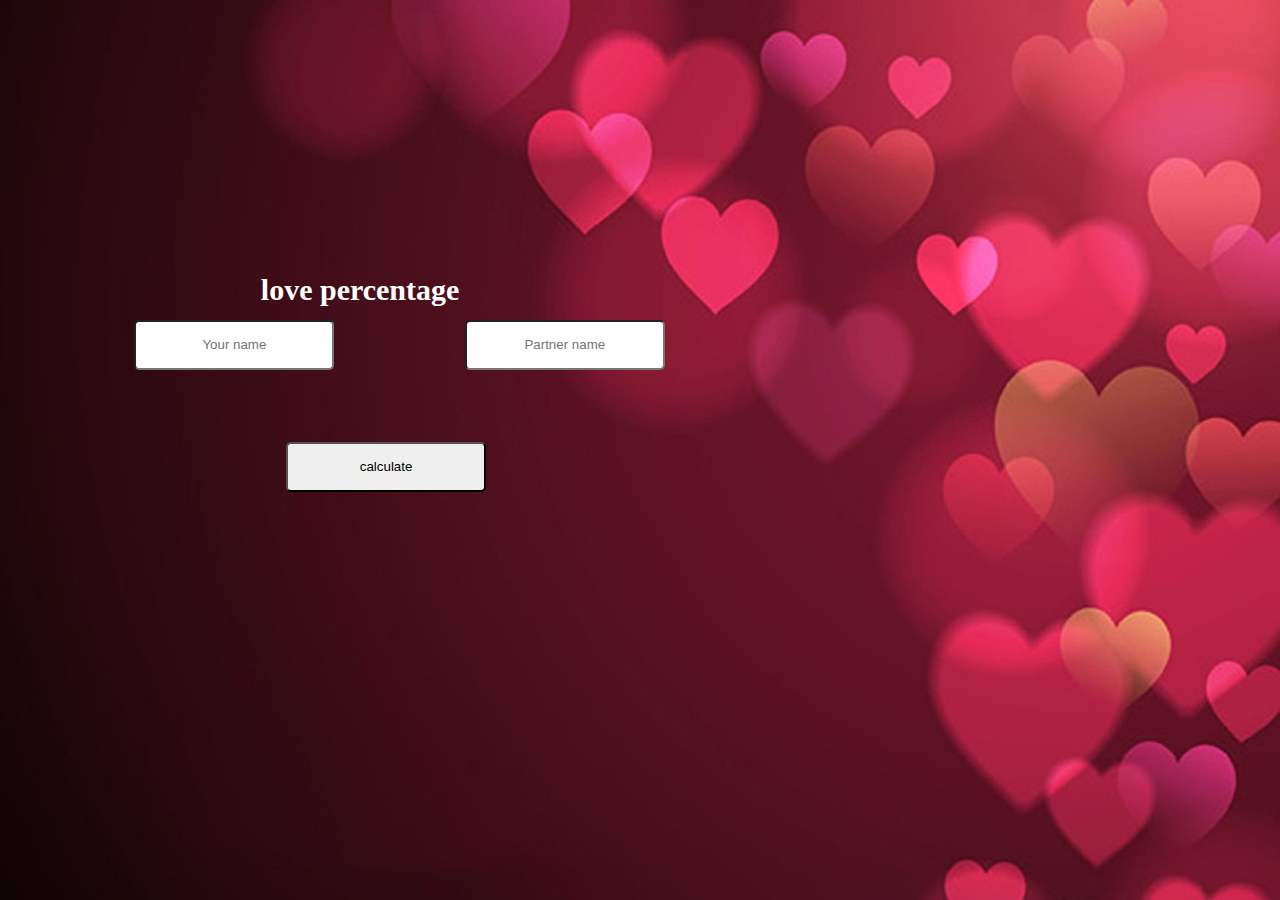
<file: love_calculator.html>
<html>
<head><title>Love Calculator</title>
  <link rel="icon" type="image/png" href="favicon.ico">
<style type="text/css">
body{
background-image:url("love.jpg");
background-repeat:no-repeat;
background-size:cover;
}
#t1
{
margin-top:20%;
margin-left:10%;

}
#t2{
margin-left:10%;
}
input[type=submit]
{
text-align:center;
margin-left:22%;
height:50px;
width:200px;
border-radius:5px;
}
input[type=text]
{
text-align:center;
height:50px;
width:200px;
border-radius:5px;
}
h2{
position: relative;
top: 30%;
left:20%;
font-size:30px;
font-family:Cursive;
color:white;
}
</style>
<script>
function calculate()
{
var l=Math.random();
var result=Math.floor(l*100);
event.preventDefault(); 
document.getElementById("myText").innerHTML = result+ "%";
}
</script>
</head>
<body>
<h2>  love percentage <span id="myText"></span> </h2>
<form>
<input type="text" id="t1" placeholder="Your name" />
<input type="text" id="t2"  placeholder="Partner name" />
<br /><br/><br/> <br/><br />
<input type="submit"  value="calculate" onclick="calculate()">
</form>
</body>
</html>
</file>
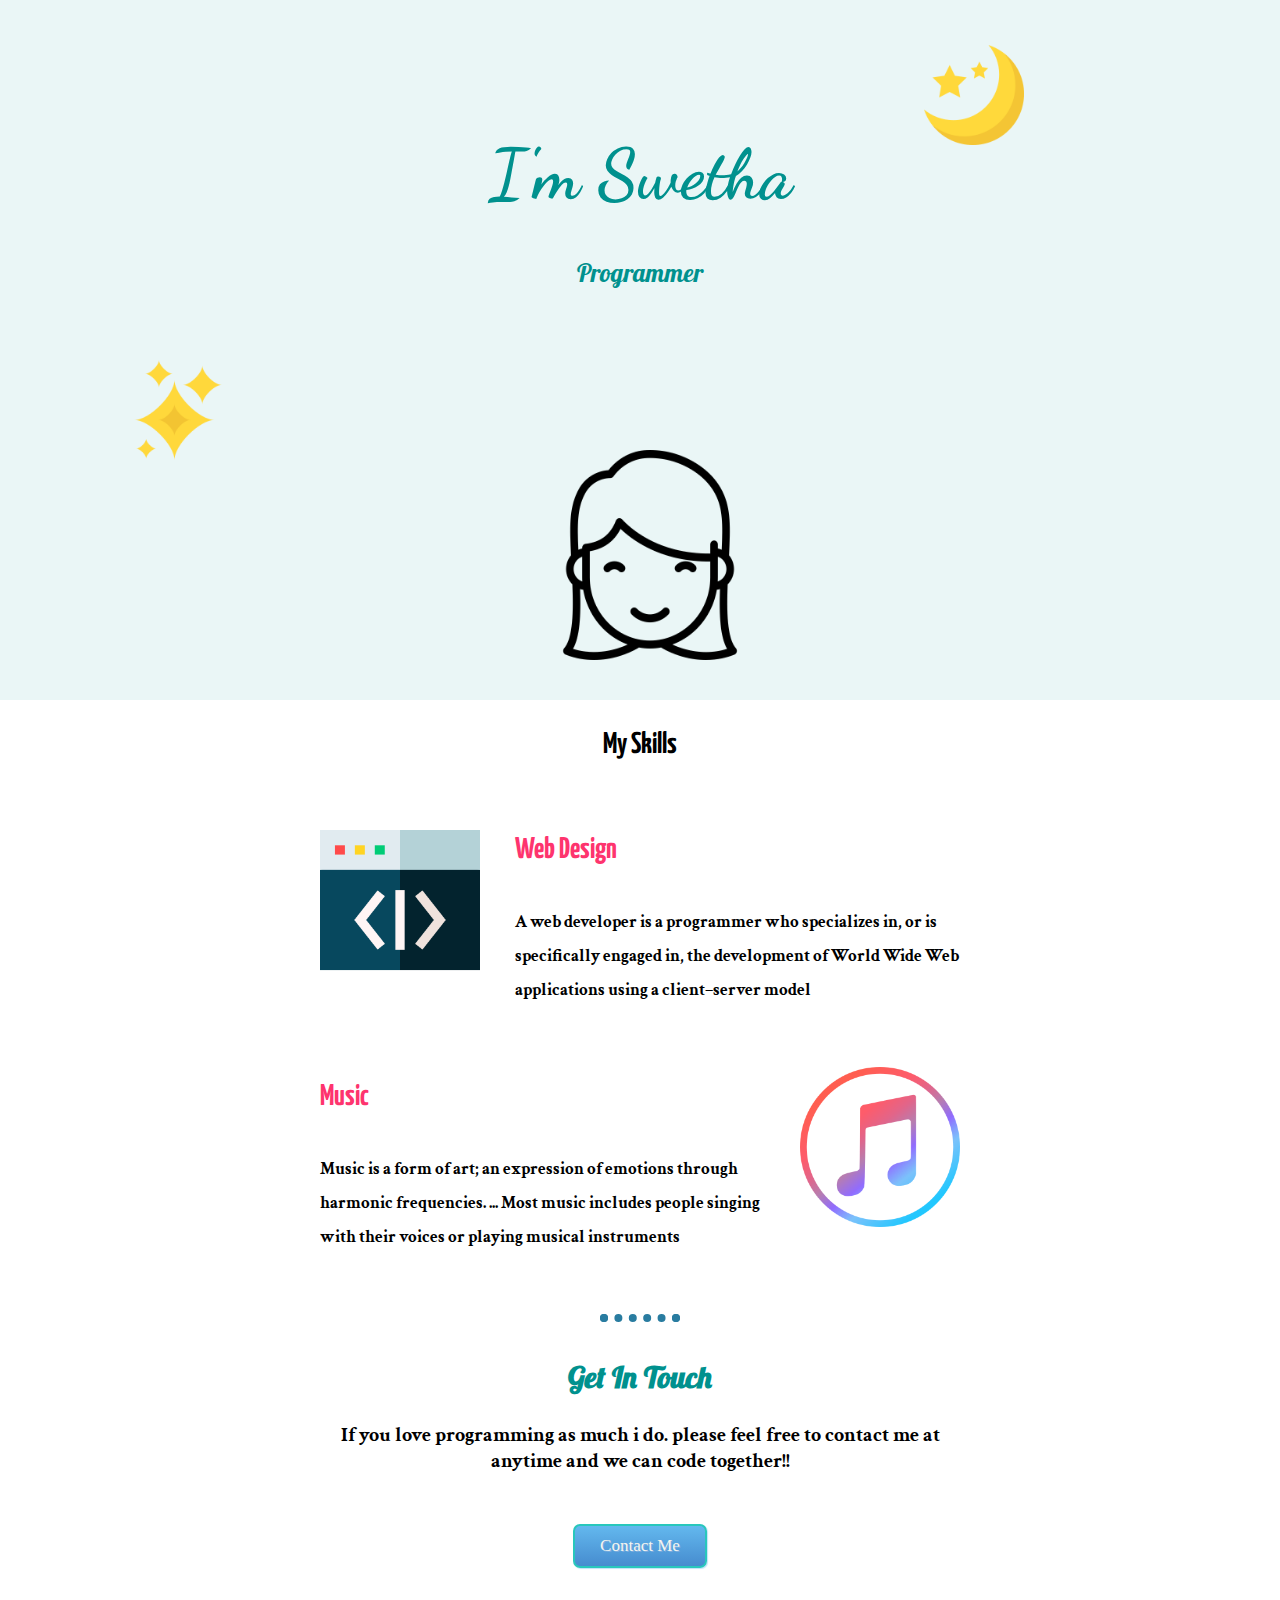
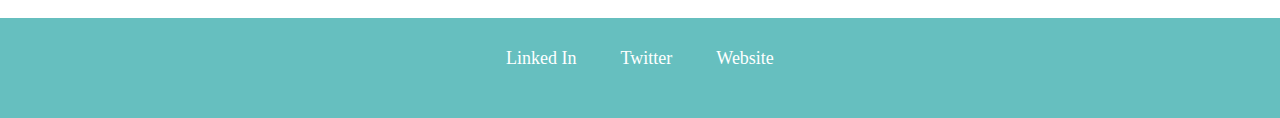
<file: pagedesign.html>
<html>
<head><title>CSS</title>
<link rel="stylesheet" type="text/css"href="all.css">
<link href="https://fonts.googleapis.com/css?family=Dancing+Script|Lobster&display=swap" rel="stylesheet">
<link href="https://fonts.googleapis.com/css?family=Crimson+Text|Yanone+Kaffeesatz&display=swap" rel="stylesheet">

</head>
<body>
<div class="content">
<div class="top">
<img src="moon.png" alt="bird" />
</div>
<div class="b">
<h1>I'm Swetha</h1>
<p>Programmer</p>
</div>
<div class="middle1">
<img src="stars.png" alt="bird" />
</div>
<div class="bottom">
<img class="i1" src="smiling-girl.png" alt="bird" />
</div>
</div>
<div class="skill">
<h3>My Skills</h3>
<div class="skills-row">
<img class="code" src="code.png" alt="skill"/>
<h2> Web Design</h2>
<h4> A web developer is a programmer who specializes in, or is specifically engaged in, the development of World Wide Web applications using a client–server model </h4>
</div>
<div class="skills-row">
<img class="tunes" src="itunes.png" alt="skill" />
<h2> Music </h2>
<h4>Music is a form of art; an expression of emotions through harmonic frequencies. ...
 Most music includes people singing with their voices or playing musical instruments</h4>
 </div>
</div>
<hr>
<div class="contact">
<h1 class="a">  Get In Touch </h1>
<h4 class="h"> If you love programming as much i do. please feel free to contact me at anytime and we can code together!!</h4>
<button class="testbutton">Contact Me</button>
</div>
<div class="footer-design">
 <a href="#">Linked In</a>
<a href="#">Twitter</a>
<a href="#">Website</a>
</div>
</body>
</html>
</file>
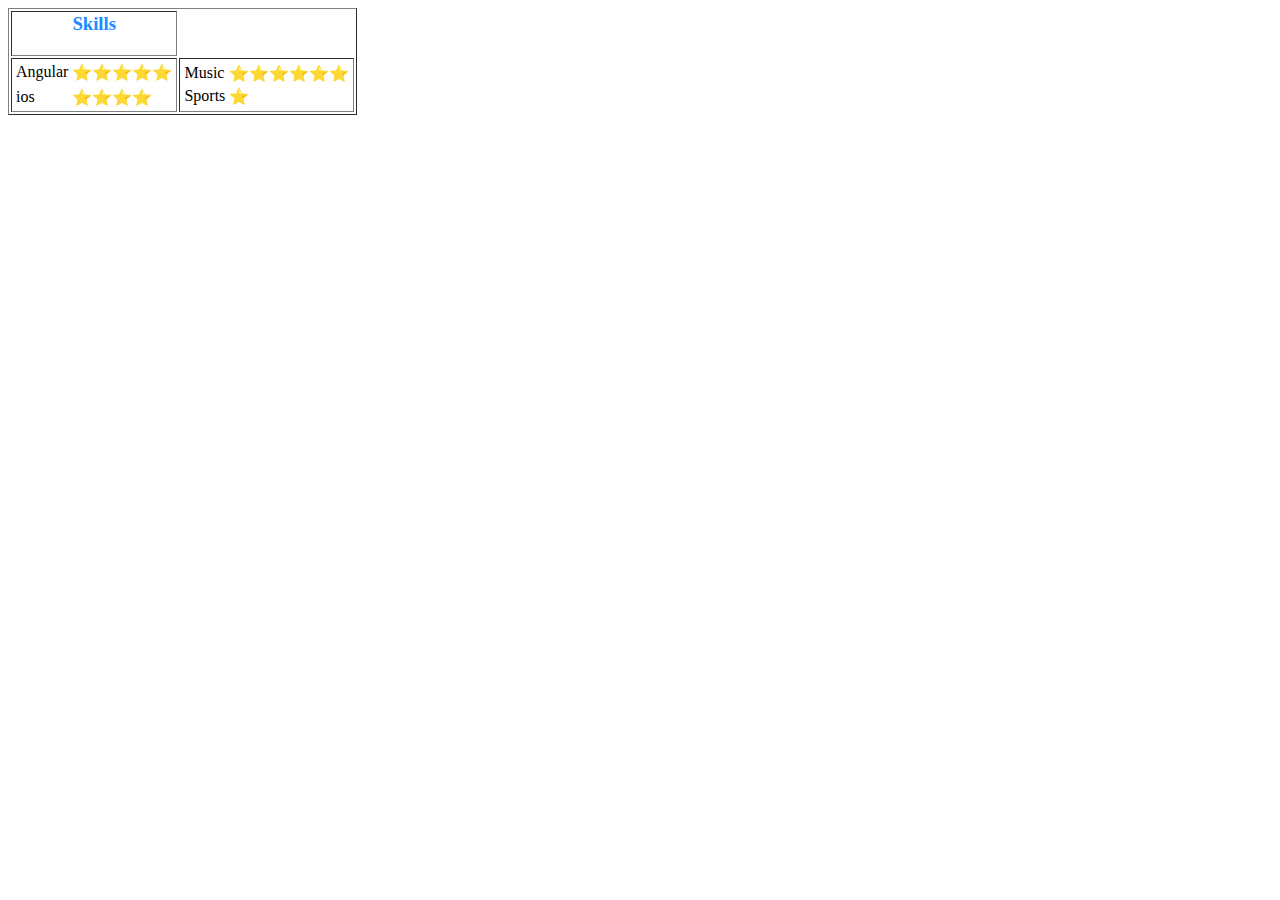
<file: tabel_excercise.html>
<html>
<head><title>table_excercise</title>
<link rel="stylesheet" type="text/css" href="file:///C:/Users/swe/Documents/my_workings/fontawesome-free-5.11.2-web/css/all.css">
</head>
<style>
h3{
text-align:center;
color:#1a8cff;
}


.checked {
color:#1a8cff;
}
th{
text-align:center;}
</style>
<body>
<table border="1px solid black">
<thead>
<tr>
<th>
<h3>Skills</h3>
</th>
</tr>
</thead>
<tbody>
	<tr>
		<td>
			<table>
			<tr>
				<td>
					Angular
				</td>
				<td>
					⭐⭐⭐⭐⭐
				</td>
			<tr>
			<tr>
				<td>
					ios
				</td>
				<td>
					⭐⭐⭐⭐
				</td>
			</tr>
			</table>
		</td>
		<td>
		<table>
		<tr>
			<td>
				Music
			</td>
			<td>
				⭐⭐⭐⭐⭐⭐
			</td>
		</tr>
		<tr>
			<td>
				Sports
			</td>
			<td>
				⭐
			</td>
		</tr>
		</table>
		</td>
	</tr>
</tbody>
</table>
</body>
</html>
</file>
<file: all.css>
body{
	margin:0;
	text-align:center;
	
}

.content{
background-color:#EAF6F6;
height:700px;
width:100%;
}
.b{
	display:block;
	margin:auto;
	position:relative;
	top:20%;
	
	
}
h1{
	font-family: 'Dancing Script', cursive;
	font-size:70px;
	line-height:1;
	color:#00918e;
}
p{
	font-family: 'Lobster', cursive;
	font-size:25px;
	color:#00918e;
}


.top{
	
	position:absolute;
	right:20%;
	top:5%;
}
.top img,.middle1 img{
	height:100px;
	width:100px;
	
}
.bottom img{
height:210px;
	width:200px;	
}
.middle1{
	position:absolute;
	left:10%;
	top:40%;
	
	
}
.bottom{
	position:absolute;
	top:50%;
	left:43%;
	
}
h3{font-family: 'Yanone Kaffeesatz', sans-serif;
	font-size:30px;
	
}
h4{

	font-family: 'Crimson Text', serif;
	font-size:17px;
	
}
h2{
	font-family: 'Yanone Kaffeesatz', sans-serif;
	font-size:30px;
	color:#fe346e;
}
.h{
font-family: 'Crimson Text', serif;
	font-size:20px;
	width:50%;
	margin:30px auto 0 auto;
}
.skills-row{
	width:50%;
	margin:60px auto;
	text-align:left;
	line-height:2;
}
.code{
	width:25%;
	float:left;
	margin-right:35px;
	}
.tunes{
	width:25%;
	float:right;
	margin-left:30px;
	
}
.a{
	font-family: 'Lobster', cursive;
	font-size:30px;
	color:#00918e;
	margin-top:40px;
	line-height:1;
	color:#00918e;
}
hr{
	border:dotted #297ca0 8px;
	border-bottom:none;
	width:5%;
}
.testbutton {
 margin:50px;
  font-family: georgia;
  color: #F4F5F0 !important;
  font-size: 17px;
  text-shadow: 1px 1px 0px #7CACDE;
  box-shadow: 1px 1px 1px #BEE2F9;
  padding: 10px 25px;
  -moz-border-radius: 7px;
  -webkit-border-radius: 7px;
  border-radius: 7px;
  border: 2px solid #28C7BC;
  background: #63B8EE;
  background: linear-gradient(top,  #63B8EE,  #468CCF);
  background: -ms-linear-gradient(top,  #63B8EE,  #468CCF);
  background: -webkit-gradient(linear, left top, left bottom, from(#63B8EE), to(#468CCF));
  background: -moz-linear-gradient(top,  #63B8EE,  #468CCF);
}
.testbutton:hover {
  color: #F7F5EB !important;
  background: #6FD1D1;
   border: 2px solid #28C7BC;
}
.footer-design{
	background-color:#66BFBF;
	height:100px;	
}
a{
position:relative;
top: 30px;
padding:20px;
color:white;
font-size:18px;
text-decoration:none;

}
.copyright{
color:white;
font-size:18px;
}
</file>
